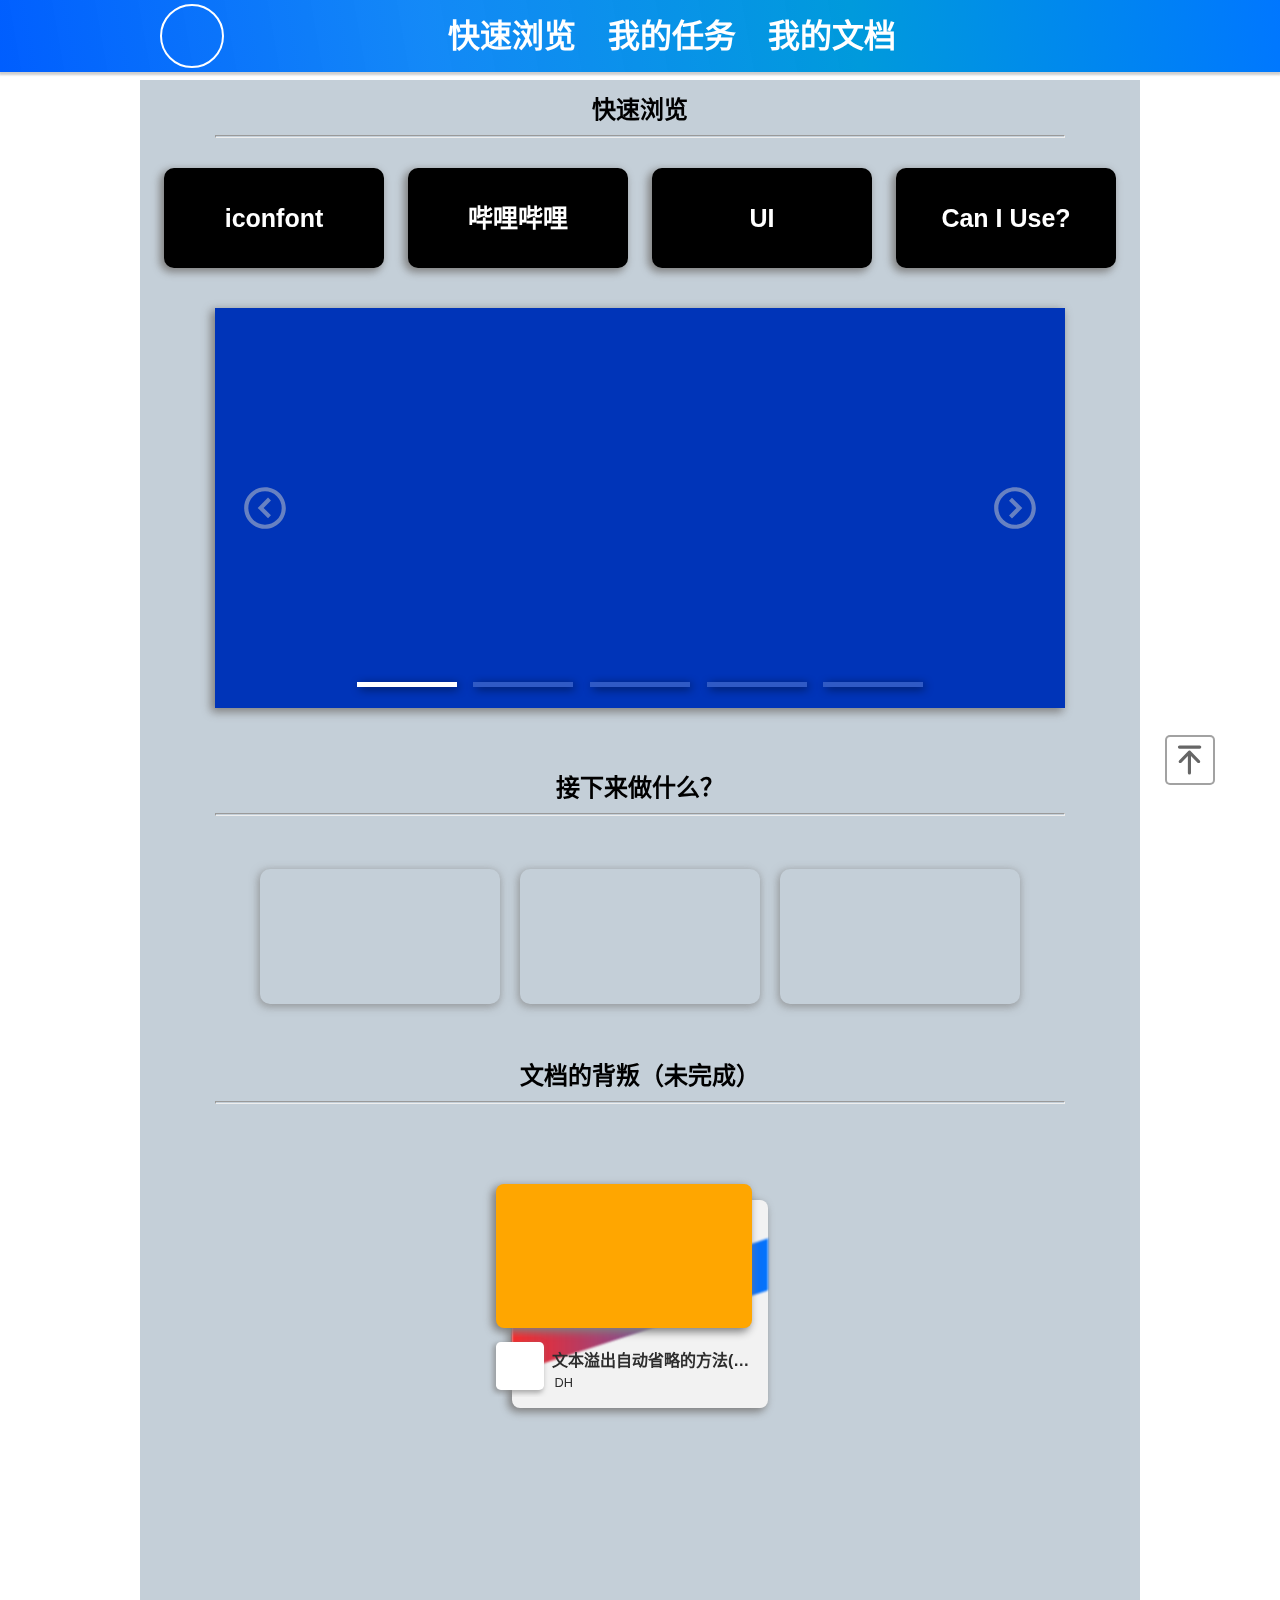
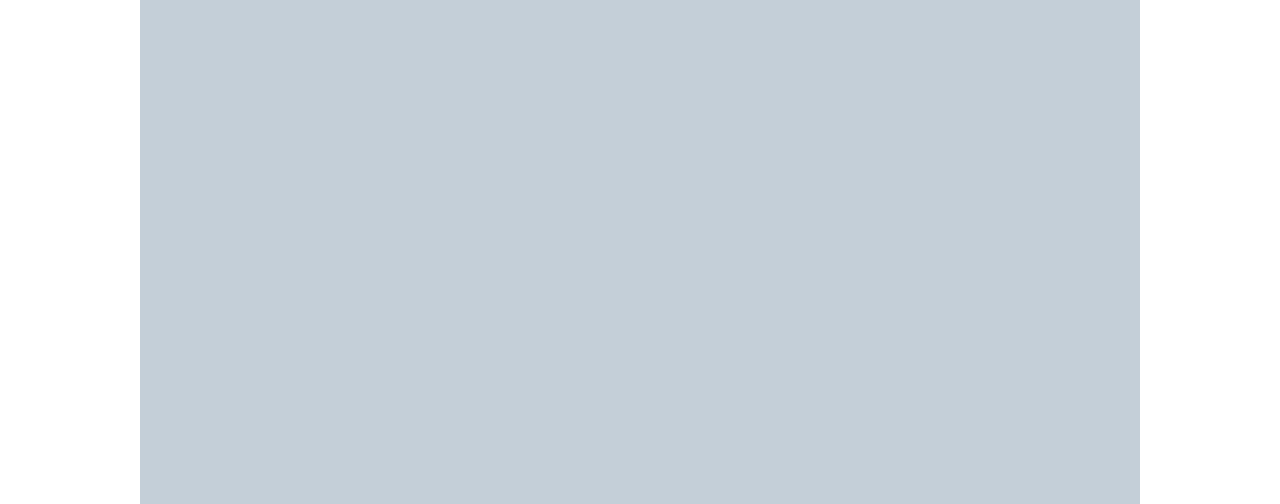
<file: index.html>
<!DOCTYPE html>
<html lang="zh-CN">
<head>
  <meta charset="UTF-8">
  <meta name="viewport" content="width=device-width, initial-scale=1.0">
  <!-- 让b站文件可请求 -->
  <meta name="referrer" content="no-referrer">
  <link rel="stylesheet" href="./css/clear.css">
  <link rel="stylesheet" href="./css/index.css">
  <link rel="icon" type="image/png" href="./src/svg/logo.svg">
  
  <title>DH's Code</title>
</head>
<body>
  <!-- 背景 -->
  <div class="background"></div>
  <!-- 总盒子 -->
  <div class="root">

    <!-- header -->
    <header class="header">
      <!-- 版心内容 -->
      <div class="header-content">
        <div class="left">
          <!-- 头像 -->
          <div class="profile-photo"></div>
        </div>
        <div class="middle">
          <ul class="header-nav">
            <li><a href="#area1">快速浏览</a></li>
            <li><a href="#area2">我的任务</a></li>
            <li><a href="#area3">我的文档</a></li>
          </ul>
        </div>
        <div class="right"></div>
      </div>
    </header>

    <!-- content -->
    <div class="main-content">
      <h2 id="area1">快速浏览</h2>
      <hr>
      <!-- 导航条 -->
      <div class="top-nav">
        <!-- 几个导航的块 -->
         <ul class="top-nav-list">
          <li><a href="https://www.iconfont.cn/" target="_blank">iconfont</a></li>
          <li><a href="https://www.bilibili.com" target="_blank">哔哩哔哩</a></li>
          <li><a href="https://uiverse.io/" target="_blank">UI</a></li>
          <li><a href="https://caniuse.com/" target="_blank">Can I Use?</a></li>
         </ul>
      </div>

      <!-- 轮播图 -->
      <div class="carousel-container">
        <span class="img"></span>
        <!-- 左右按钮 -->
        <div class="carousel-prev">
          <button class="carousel-prev-btn"></button>
        </div>
        <div class="carousel-next">
          <button class="carousel-next-btn"></button>
        </div>
        <!-- 下面的位置显示块 -->
        <div class="carousel-position">
          <ul class="carousel-ul">
            <li class="active">
              <button class="">
                <label for=""></label>
              </button>
            </li>
            <li>
              <button class>
                <label for=""></label>
              </button>
            </li>
            <li>
              <button class>
                <label for=""></label>
              </button>
            </li>
            <li>
              <button class>
                <label for=""></label>
              </button>
            </li>
            <li>
              <button class>
                <label for=""></label>
              </button>
            </li>
          </ul>
        </div>
      </div>

      <h2 id="area2">接下来做什么？</h2>
      <hr>
      <!-- 展示(display) -->
      <div class="display">
        <div></div>
        <div></div>
        <div></div>
      </div>

      <h2 id="area3">文档的背叛（未完成）</h2>
      <hr>
      <!-- 整个窗口（博客、记录等） -->
      <div class="record-set">
        <!-- 一个record -->
        <div class="record-container">
          <!-- 下层的盒子放标题 -->
          <div class="record-below">
            <!-- 上层的盒子（放img） -->
            <div class="record-above background-fit"></div>
            <!-- above底下有个盒子，放图标和文字、作者的 -->
            <div class="record-describe">
              <span class="head-icon">
                <div class="record-photo background-fit"></div>
              </span>
              <div class="title-authod">
                <div class="record-title bold ellipsis">文本溢出自动省略的方法(像这个div)</div>
                <div class="record-authod ellipsis">DH</div>
              </div>
              
            </div>
            <!-- 最下面有个盒子，隐藏的，放的是点赞评论等小控件 -->
            <div class="record-icons">
              <div class="record-info">
                <!-- 喜欢 -->
                <div class="record-info-icon heart-icon background-fit"></div>
                <span class="record-info-count heart-count">2</span>
              </div>
              <div class="record-info">
                <!-- 评论 -->
                <div class="record-info-icon comment-icon background-fit"></div>
                <span class="record-info-count comment-count">0</span>
              </div>
              
            </div>
          </div>  
        </div>
      </div>
      

      <!-- 右侧电梯栏 -->
      <div class="lift-container">
        <div class="return-top"></div>
      </div>
    </div>


    <script src="./js/main/carousel.js"></script>
    <script src="./js/main/display.js"></script>
    <script src="./js/main/record.js"></script>
    <script src="./js/main/returnTop.js"></script>
    <!-- footer -->
    <div class="footer">

    </div>
  </div>
</body>
</html>
</file>
<file: css/clear.css>
* {
  margin: 0;
  padding: 0;
  box-sizing: border-box;
}
ul {
  list-style: none;
}
a {
  color: white;
  text-decoration: none;
}
button {
  outline: none;
  border: none;
}
</file>
<file: css/index.css>
/* #region 根和公共元素 */
html {
  height: 100%;
}
.root {
  position: relative;
  width: 100%;
  height: 100%;
  padding-top: 80px;
  font-family: "Arial","Microsoft YaHei","黑体","宋体",sans-serif;
  background-color: rgb(255, 255, 255,0);
}
/* 背景 */
div.background {
  width: 100%;
  height: 100%;
  position: fixed;
  background-image: url(https://img2.wallspic.com/crops/0/4/8/4/3/134840/134840-de_ping_xian-huang_hun-ri_luo-yang_guang-ji_yun-3840x2160.jpg);
  background-size: cover;
}
h2 {
  margin:  10px auto;
  text-align: center;
}
hr {
  width: 850px;
  height: 3px;
  margin: auto;
}
/* #endregion 根和公共元素 */

/* #region 一些固定样式 */
/* 背景大小自适应 */
.background-fit {
  background-size: cover;
  background-repeat: no-repeat;
}
/* 粗体 */
.bold {
  font-weight: bold;
}
/* 文本溢出自动省略 */
.ellipsis {
  overflow: hidden;
  text-overflow: ellipsis;
  white-space: nowrap;
}
/* #endregion 一些固定样式 */

/* #region------------------头部---------------------------------- */
header.header {
  position: fixed;
  top: 0;
  z-index: 99;
  width: 100%;
  height: 4.5em;
  margin: 0 auto;
  background: linear-gradient(80deg,rgb(0, 94, 255),rgba(10, 132, 247, 0.96),rgb(0, 154, 220, 1),rgba(0, 119, 255, 1));
  box-shadow: 0 2px 2px 1px rgb(206, 206, 206);
}
/* 头部的版心内容 */
.header > div.header-content {
  width: 1000px;
  height: 100%;
  margin: 0 auto;
  line-height: 100%;
  overflow: hidden;
  display: flex;
  justify-content: space-between;
  align-items: center;
  color: rgb(255, 255, 255);
}
.header-content > .left {
  margin-left: 20px;
  line-height: 80px;

}
.header-content > .middle {
  font-size: 2em;
  font-weight: bold;
  height: 100%;
}
.middle > ul.header-nav {
  height: 100%;
  display: flex;
  justify-content: center;
  align-items: center;
}
.header-nav > li {
  height: 2em;
  width: 5em;
}
.header-nav > li > a {
  display: block;
  width: 100%;
  height: 100%;
  text-align: center;
  line-height: 2em;
  transition: 0.2s;
}
.header-content > .right {
  margin-right: 20px;
  line-height: 80px;
}
.header-content > .left > .profile-photo {
  width: 4em;
  height: 4em;
  border: 2px solid white;
  border-radius: 50%;
  background-image: url("https://s2.loli.net/2024/08/01/QJr37fTce5EPzIy.jpg");
  background-size: cover;
}
/* #endregion */



/* #region----------内容部分------------------------ */
.root > div.main-content {
  width: 1000px;
  overflow: hidden;
  margin: 0 auto;
  background-color: #c1ccd6f2;
}
/* #region上方的导航部分 */
.main-content > .top-nav {
  width: 1000px;
  margin-top: 25px;
  height: 110px;
  user-select: none;
  background-color: rgba(195, 195, 193, 0);
}
.top-nav-list {
  display: flex;
  height: 110px;
  justify-content: space-evenly;
  align-items: center;
}
.top-nav-list > li {
  border-radius: 10px;
  position: relative;
  width: 22%;
  height: 100px;
  background-color: #000000;
  box-shadow: -3px 3px 9px 1px rgb(128, 128, 128);
  transform-style: preserve-3d;
  transition: 0.2s;
}
.top-nav-list > li > a {
  z-index: 1;
  display: block;
  height: 100%;
  font-size: 25px;
  font-weight: bold;
  line-height: 100px;
  text-align: center;
  transition: 0.2s;
}

.top-nav-list > li:hover {
  width: 23%;
  height: 102px;
  background-color: rgb(43, 82, 211);
}

.top-nav-list > li:hover > a {
  width: 100%;
  height: 102px;
  font-size: 30px;
  color: #f3f8ff;
}
/* #endregion上方的导航部分 */

/* #region轮播图 */
.carousel-container {
  width: 850px;
  height: 400px;
  position: relative;
  margin: 35px auto 60px;
  user-select: none;
  background-color: rgb(0, 52, 184);
  box-shadow: -3px 3px 9px 1px rgb(128, 128, 128);
}
.carousel-container span.img {
  display: block;
  width: 100%;
  height: 100%;
  background-size: cover;
  background-repeat: no-repeat;
  background-color: #fff0;
  transition: 0.5s;
  cursor: pointer;
}
/* #region左右按钮 */
.carousel-container > .carousel-prev,
 .carousel-container > .carousel-next {
  display: flex;
  width: 50px;
  height: 50px;
  position: absolute;
  top: 50%;
  margin-top: -25px;
  border-radius: 50%;
}
.carousel-container > .carousel-prev {
  left: 25px;
}
.carousel-container > .carousel-next {
  right: 25px;
}
.carousel-prev > .carousel-prev-btn,.carousel-next > .carousel-next-btn {
  width: 100%;
  height: 100%;
  margin: auto;
  background-size: cover;
  background-color: rgba(0, 0, 0, 0);
  opacity: 0.5;
  cursor: pointer;
}
.carousel-prev > .carousel-prev-btn {
  background-image: url('../src/svg/carousel-left.svg');
}
.carousel-next > .carousel-next-btn {
  background-image: url('../src/svg/carousel-right.svg');
}

.carousel-prev > .carousel-prev-btn:hover,
 .carousel-next > .carousel-next-btn:hover {
  opacity: 1;
  color: #fff;
}
/* #endregion左右按钮 */

/* #region 轮播图下方位置显示 */
.carousel-container > .carousel-position {
  position: absolute;
  width: 600px;
  height: 50px;
  bottom: 0;
  left: 50%;
  margin-left: -300px;
  text-align: center;
  padding-top: 15px;
}
.carousel-position > .carousel-ul {
  display: flex;
  justify-content: space-evenly;
  align-items: center;
}
.carousel-ul > li > button {
  position: relative;
  width: 20px;
  height: 20px;
  width: 100px;
  height: 5px;
  overflow: hidden;
  background-color: #ffffff30;
  transition: all 1s,height 0.2s;
  box-shadow: 2px 2px 10px -1px black;
}
.carousel-ul > li > button > label {
  position: absolute;
  top: 10%;
  left: 2%;
  width: 96%;
  height: 80%;
  background-color: #ffffff;
  opacity: 0;
  transition: 1s;
  cursor: pointer;
  z-index: 2;
}
.carousel-container:hover .carousel-ul > li > button {
  height: 20px;
}
.carousel-ul > li > button::before {
  position: absolute;
  top: -100%;
  left: -100%;
  content: "";
  display: block;
  width: 100%;
  height: 100%;
  z-index: 1;
  background-color: rgb(255, 255, 255);
  transition: 0.2s;
}
.carousel-ul > li > button::after {
  position: absolute;
  bottom: -100%;
  right: -100%;
  content: "";
  display: block;
  width: 100%;
  height: 100%;
  background-color: rgb(255, 255, 255);
  transition: 0.2s;
}
/* .carousel-ul > li > button:hover > label, li.active > button > label {
  opacity: 1;
} */
li.active >  button {
  background-color: #fff;
}
.carousel-ul > li > button:hover::before,li.active > button::before {
  top: 0;
  left: -50%;
}
.carousel-ul > li > button:hover::after,li.active > button::after {
  bottom: 0;
  right: -50%;
}
/* #endregion 轮播图下方位置显示 */

/* #endregion */

/* #region展示(display) */
  div.display {
    margin: 20px auto;
    width: 800px;
    height: 200px;
    display: flex;
    justify-content: space-evenly;
    align-items: center;
  }
  .display > div {
    width: 30%;
    height: 135px;
    box-shadow: -1px 2px 9px 1px rgba(128, 128, 128, 0.694);
    border-radius: 10px;
    background-size: contain;
    background-repeat: no-repeat;
    cursor: pointer;
  }
/* #endregion展示(display) */

/* #region文字内容（博客、记录等） */
  .record-set {
    width: 100%;
    height: 1000px;
    overflow: hidden;
  }
  .record-set > .record-container {
    margin: 0 auto;
    overflow: hidden;
    width: 80%;
  }
  /* 下层的盒子放标题 */
  .record-container > .record-below {
    margin: 6em auto;
    position: relative;
    width: 16em;
    height: 13em;
    overflow: visible;
    /* background-color: rgb(197,165,98); */
    background-color: #f2f2f2;
    box-shadow: -3px 3px 9px 1px rgb(128, 128, 128);
    border-radius: 0.5em;
    transition: 0.3s;
  }
  .record-below::after {
    position: absolute;
    z-index: 0;
    top: 5em;
    right: 0;
    content: "";
    background: linear-gradient(90deg,rgba(255, 0, 0, 0.84),rgb(0, 115, 255));
    /* #6b6b6b1a */
    filter: blur(0.05em);
    width: 100%;
    height: 25%;
    transform: skewY(-18deg);
  }
  /* <!-- 上层的盒子（放img） --> */
  .record-below > .record-above {
    position: absolute;
    width: 16em;
    height: 9em;
    top: -1em;
    left: -1em;
    z-index: 1;
    background-image: url(https://tse4-mm.cn.bing.net/th/id/OIP-C.hWmSq58BQbvpm7J8-ymNPAAAAA?rs=1&pid=ImgDetMain);
    background-color: rgb(255, 166, 0);
    box-shadow: -3px 3px 9px 1px rgb(128, 128, 128);
    border-radius: 0.5em;
    cursor: pointer;
    transition: 0.3s;
  }
  .record-above .record-photo {
    width: 100%;
    height: 100%;
  }
  /* 下层的盒子hover */
  .record-below:hover {
    width: 18em;
    height: 17em;
    transform: translate(-2em,-4em);
  }
  .record-below:hover > .record-above {
    top: 1em;
    left: 1em;
    box-shadow: 0 0 9px 1px rgba(255, 255, 255, 0.237);
  }
  /* above底下有个盒子，放图标和文字、作者的 */
  div.record-below > div.record-describe {
    position: absolute;
    z-index: 1;
    display: flex;
    color: rgb(45, 45, 45);
    justify-content: space-between;
    align-items: center;
    overflow: hidden;
    left: -2em;
    top: 8.5em;
    width: 17em;
    height: 3.8em;
    transition: 0.3s;
  }
  div.record-below:hover > div.record-describe {
    transform: translate(-1em,0);
  }
  /* #region 图标和文字、作者 */
  .record-describe > .head-icon {
    width: 3em;
    height: 3em;
    margin-left: 1em;
    background-color: #ffffff;
    box-shadow: -2px 2px 5px 0.5px rgba(128, 128, 128, 0.626);
    border-radius: 0.3em;
    transition: 0.2s;
  }
  .head-icon > .record-photo {
    width: 100%;
    height: 100%;
    background-image: url(https://s2.loli.net/2024/08/01/QJr37fTce5EPzIy.jpg);
    border-radius: 0.2em;
  }
  .record-below:hover > .record-describe > .head-icon {
    box-shadow: -1px 1px 5px 0.5px rgba(255, 255, 255, 0.178);;
  }
  .record-describe > .title-authod {
    position: relative;
    height: 3em;
    width: 12.5em;
  }
  .title-authod > .record-title {
    position: absolute;
    top: 0.3em;
    left: 0;
    width: 100%;
    font-size: 1.0em;
  }
  .title-authod > .record-authod {
    position: absolute;
    bottom: 0;
    left: 0.2em;
    width: 100%;
    font-size: 0.8em;
  }
  .record-below:hover > div.record-describe {
    left: 1em;
    top: 10em;
  }
  /* #endregion 图标和文字、作者 */
  
  /* #region 最下面有个盒子，隐藏的，放的是点赞评论等小控件 */
  .record-below > div.record-icons {
    position: absolute;
    display: flex;
    user-select: none;
    justify-content: left;
    align-items: center;
    width: 16em;
    height: 2em;
    bottom: -1em;
    left: -1em;
    opacity: 0;
    transition: 0.3s;
  }
  .record-below:hover > div.record-icons {
    bottom: 1em;
    left: 1em;
    opacity: 1;
  }
  .record-icons > .record-info {
    height: 1.6em;
    display: flex;
    justify-content: center;
    align-items: center;
    background-color: rgb(86, 86, 86);
    border-radius: 0.2em;
    margin-right: 0.7em;
    margin-bottom: 1em;
    transition: 0.3s;
  }
  .record-icons > .record-info:hover {
    background-color: rgb(121, 121, 121);
  }
  .record-info > .record-info-icon {
    color: rgb(245, 245, 245);
    width: 1em;
    height: 1em;
    margin-right: 0.35em;
    margin-left: 0.35em;
    transition: 0.2s;
  }
  .record-info > .record-info-count {
    color: rgb(245, 245, 245);
    margin-right: 0.35em;
  }
  .record-below:hover .record-icons > .record-info {
    margin-bottom: 0;
    cursor: pointer;
  }
  .heart-icon {
    background-image: url(../src/svg/heart.svg);
  }
  .comment-icon {
    background-image: url(../src/svg/comment.svg);
  }
  /* #endregion 最下面有个盒子，隐藏的，放的是点赞评论等小控件 */
/* #endregion文字内容（博客、记录等） */

/* #region右侧电梯栏 */
  div.lift-container {
    position: fixed;
    right: 50px;
    bottom: 100px;
    width: 75px;
    height: 75px;
    padding: 10px;
    background-color: #fff0;
  }
div.lift-container > div.return-top {
  position: relative;
  width: 50px;
  height: 50px;
  padding: 8px;
  text-align: center;
  background-image: url('../src/svg/retrun-top.svg');
  background-size: cover;
  background-origin: content-box;
  background-repeat: no-repeat;
  background-color: #fff;
  border: 2px solid rgba(128, 128, 128, 0.735);
  border-radius: 5px;
  transition: 0.3s;
  cursor: pointer;
}
div.lift-container > div.return-top:hover {
  background-image: none;
  background-color: rgb(227, 147, 0);
}
div.return-top:hover::after {
  content: "置顶";
  position: absolute;
  top: 50%;
  left: 50%;
  font-size: 16px;
  font-weight: bold;
  margin-top: -12px;
  margin-left: -16px;
  color: rgb(255, 255, 255);
}
/* #endregion右侧电梯栏 */

/* #endregion----------内容部分------------------------ */
</file>
